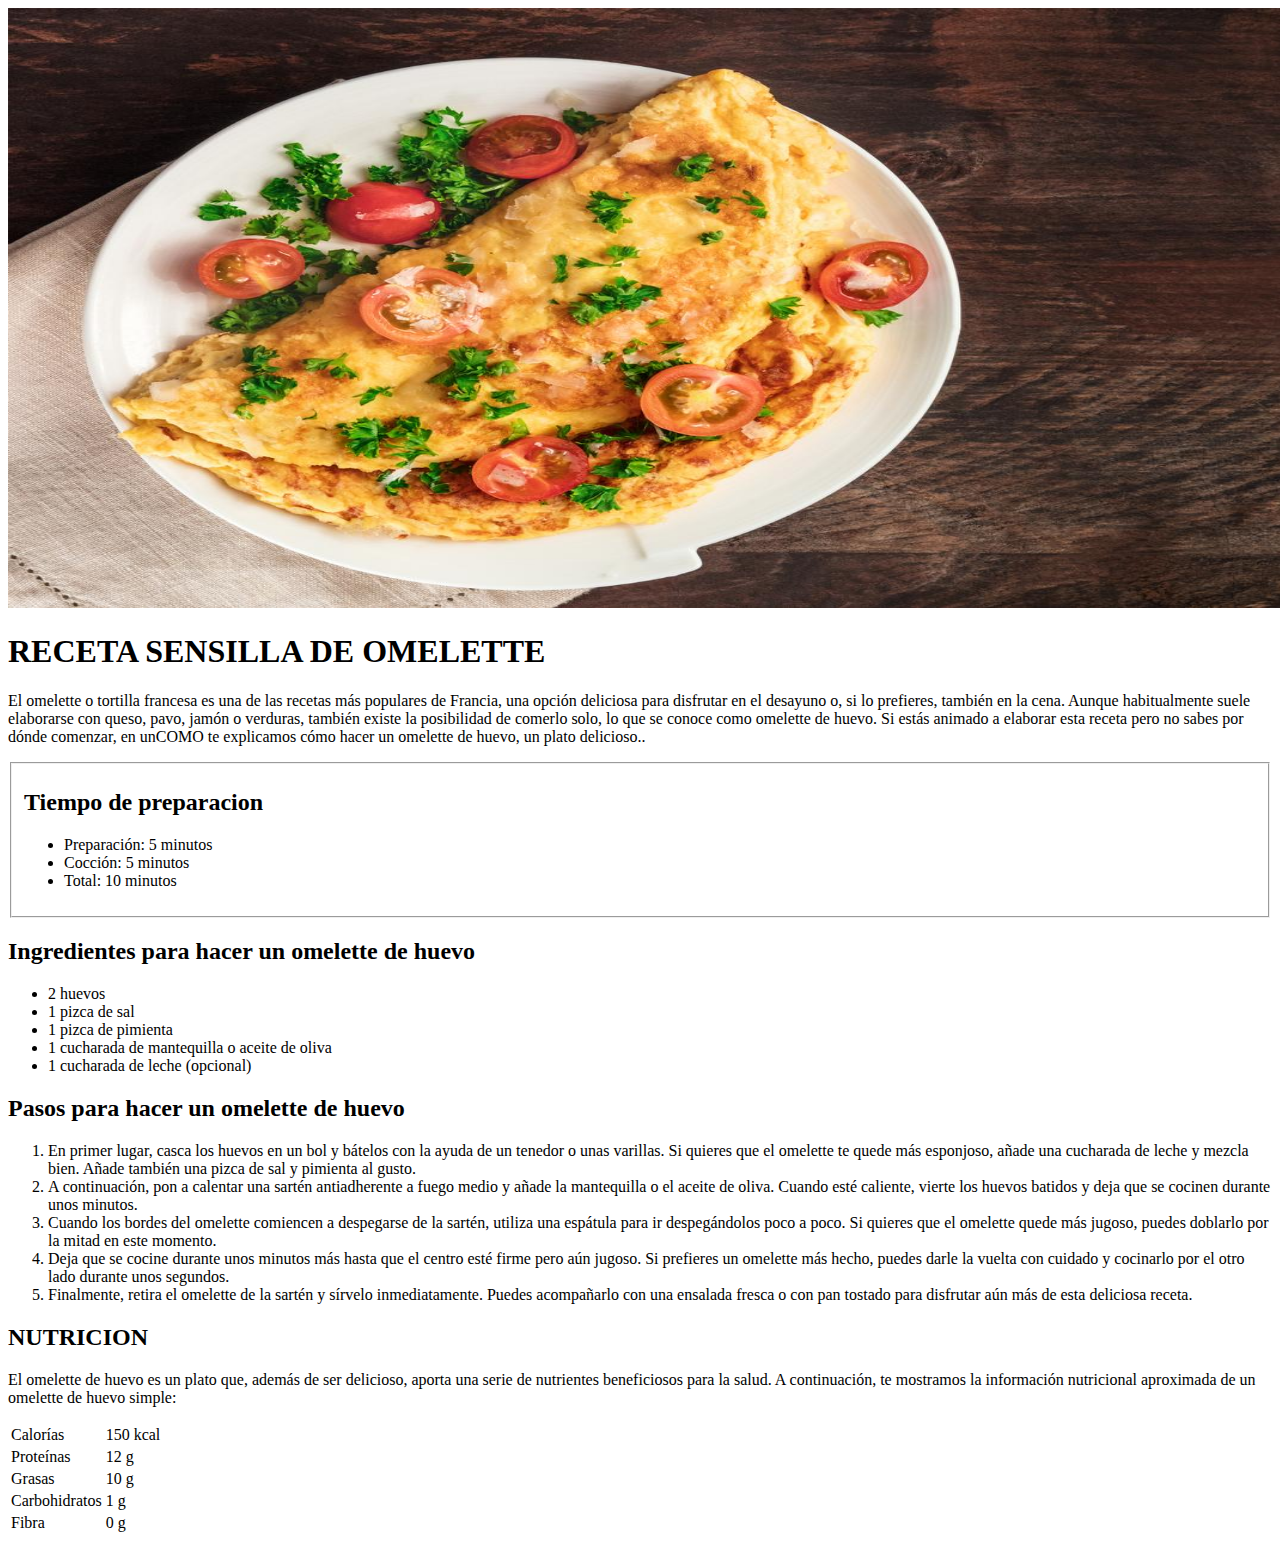
<file: docs/index.html>
<!DOCTYPE html>
<html>
<head>
    <title>Página de Ejemplo</title>
</head>
<body>
    <header>
        <img src="ome.jpg" alt="Omelette de huevo" width="1500" height="600">
        <h1>RECETA SENSILLA DE OMELETTE</h1>
    </header>
    <main>
        <p>El omelette o tortilla francesa es una de las recetas más populares de Francia, una opción deliciosa para disfrutar en el desayuno o, si lo prefieres, también en la cena. Aunque habitualmente suele elaborarse con queso, pavo, jamón o verduras, también existe la posibilidad de comerlo solo, lo que se conoce como omelette de huevo. Si estás animado a elaborar esta receta pero no sabes por dónde comenzar, en unCOMO te explicamos cómo hacer un omelette de huevo, un plato delicioso..</p>

       <fieldset> 
           <h2>Tiempo de preparacion</h2>
              <ul>
                <li>Preparación: 5 minutos</li>
                <li>Cocción: 5 minutos</li>
                <li>Total: 10 minutos</li>
       </fieldset>
    <h2>Ingredientes para hacer un omelette de huevo</h2>
       <ul>
        <li>2 huevos</li>
        <li>1 pizca de sal</li>
        <li>1 pizca de pimienta</li>
        <li>1 cucharada de mantequilla o aceite de oliva</li>
        <li>1 cucharada de leche (opcional)</li>
       </ul>

       <h2>Pasos para hacer un omelette de huevo</h2>
       <ol>
        <li>En primer lugar, casca los huevos en un bol y bátelos con la ayuda de un tenedor o unas varillas. Si quieres que el omelette te quede más esponjoso, añade una cucharada de leche y mezcla bien. Añade también una pizca de sal y pimienta al gusto.</li>
        <li>A continuación, pon a calentar una sartén antiadherente a fuego medio y añade la mantequilla o el aceite de oliva. Cuando esté caliente, vierte los huevos batidos y deja que se cocinen durante unos minutos.</li>
        <li>Cuando los bordes del omelette comiencen a despegarse de la sartén, utiliza una espátula para ir despegándolos poco a poco. Si quieres que el omelette quede más jugoso, puedes doblarlo por la mitad en este momento.</li>
        <li>Deja que se cocine durante unos minutos más hasta que el centro esté firme pero aún jugoso. Si prefieres un omelette más hecho, puedes darle la vuelta con cuidado y cocinarlo por el otro lado durante unos segundos.</li>
        <li>Finalmente, retira el omelette de la sartén y sírvelo inmediatamente. Puedes acompañarlo con una ensalada fresca o con pan tostado para disfrutar aún más de esta deliciosa receta.</li>
       </ol>

    <H2>NUTRICION</H2>
       <p>El omelette de huevo es un plato que, además de ser delicioso, aporta una serie de nutrientes beneficiosos para la salud. A continuación, te mostramos la información nutricional aproximada de un omelette de huevo simple:</p>
    <table>

        <tr>
            <td>Calorías</td>
            <td>150 kcal</td>
        </tr>
        <tr>
            <td>Proteínas</td>
            <td>12 g</td>
        </tr>
        <tr>
            <td>Grasas</td>
            <td>10 g</td>
        </tr>
        <tr>
            <td>Carbohidratos</td>
            <td>1 g</td>
        </tr>
        <tr>
            <td>Fibra</td>
            <td>0 g</td>
        </tr>
    </table>
   </main>
</body>
</html>
</file>
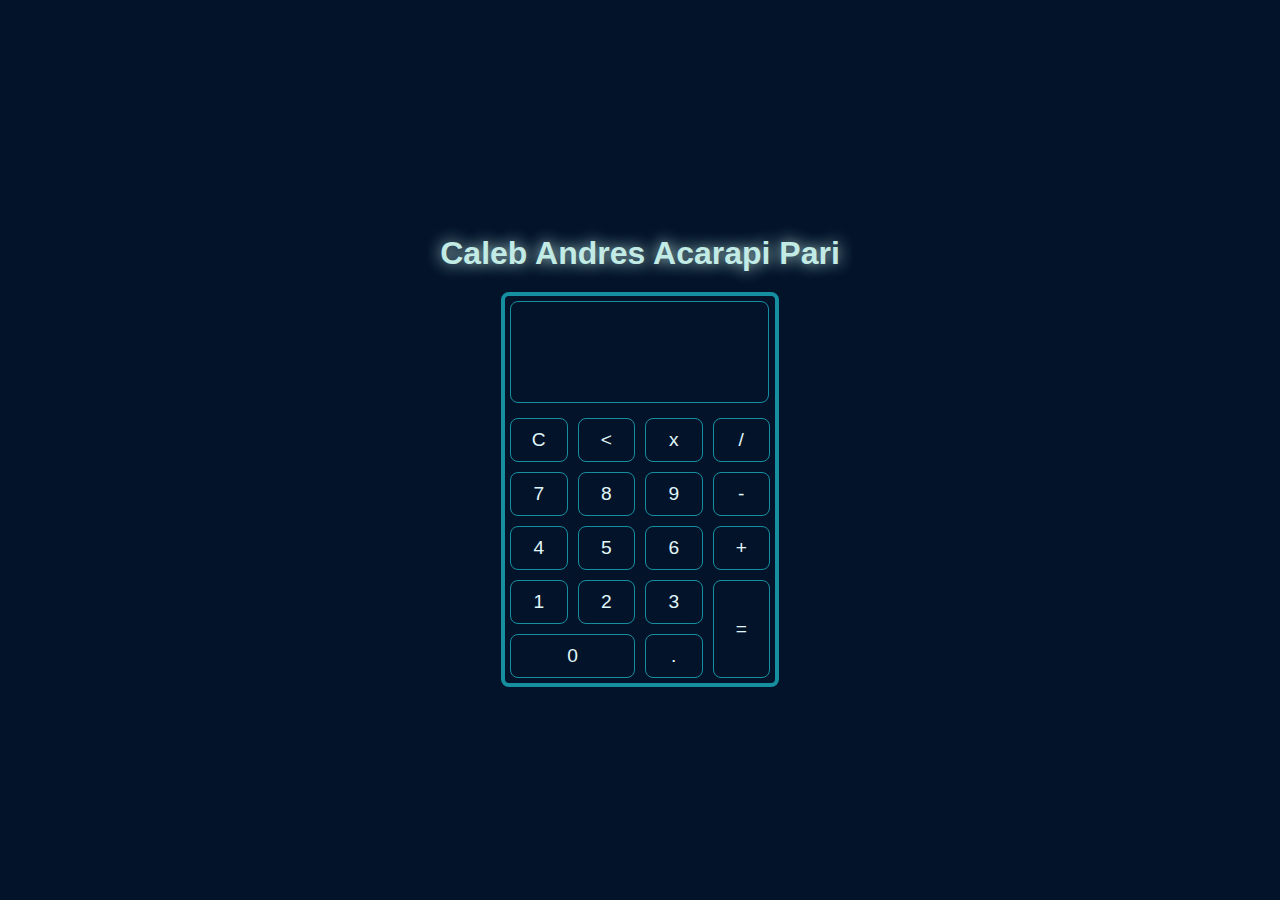
<file: Practica-2/index.html>
<!DOCTYPE html>
<html lang="es">
<head>
  <meta charset="UTF-8">
  <meta name="viewport" content="width=device-width, initial-scale=1.0">
  <title>Caleb Andres Acarapi Pari</title>
  <link rel="stylesheet" href="style.css">
</head>
<body>
  <h1>Caleb Andres Acarapi Pari</h1>
  <div class="calculator">
    <input type="text" id="display" readonly>

    <div class="buttons">
      <button onclick="clearDisplay()">C</button>
      <button onclick="deleteLast()">&lt;</button>
      <button onclick="appendValue('*')">x</button>
      <button onclick="appendValue('/')">/</button>

      <button onclick="appendValue('7')">7</button>
      <button onclick="appendValue('8')">8</button>
      <button onclick="appendValue('9')">9</button>
      <button onclick="appendValue('-')">-</button>

      <button onclick="appendValue('4')">4</button>
      <button onclick="appendValue('5')">5</button>
      <button onclick="appendValue('6')">6</button>
      <button onclick="appendValue('+')">+</button>

      <button onclick="appendValue('1')">1</button>
      <button onclick="appendValue('2')">2</button>
      <button onclick="appendValue('3')">3</button>
      <button onclick="calculate()" class="igual">=</button>

      <button onclick="appendValue('0')" class="cero">0</button>
      <button onclick="appendValue('.')">.</button>
    </div>
  </div>

  <script src="script.js"></script>
</body>
</html>
</file>
<file: Practica-2/style.css>
/* Estilo general */
body {
  background-color: #03142a;
  display: flex;
  flex-direction: column;
  align-items: center;
  justify-content: center;
  height: 100vh;
  margin: 0;
  font-family: 'Franklin Gothic Medium', 'Arial Narrow', Arial, sans-serif, sans-serif;
  color: #e0f7fa;
}

/* Título de la Practica*/
h1 {
  margin-bottom: 20px;
  color: #c2ebe5;
  text-shadow: 0 0 15px #c2ebe5;
}

/* Contenedor principal */
.calculator {
  background-color: transparent;
  border: 4px solid #168fa1;
  border-radius: 8px;
  padding: 5px;
  width: 260px;
}

/* Pantalla */
#display {
  width: 99%;
  height: 50px;
  background-color: transparent;
  border: 1px solid #168fa1;
  border-radius: 8px;
  color: #e0f7fa;
  font-size: 1.5em;
  text-align: left;
  padding: 25px 0 25px 0;
  margin-bottom: 15px;
}

/* Botones */
.buttons {
  display: grid;
  grid-template-columns: repeat(4, 1fr);
  gap: 10px;
}

button {
  background-color: transparent;
  border: 1px solid #168fa1;
  border-radius: 8px;
  color: #e0f7fa;
  font-size: 1.2em;
  padding: 10px;
  cursor: pointer;
  transition: all 0.2s ease;
}

button:hover {
  background-color: #22d3ee;
  color: #1e3a5f;
  box-shadow: 0 0 10px #22d3ee;
}

/* Botón 0 más ancho */
.cero {
  grid-column: span 2;
}

.igual {
    grid-row: span 2;
}

input::content {
    padding: 50px 0 30px 0;
}
</file>
